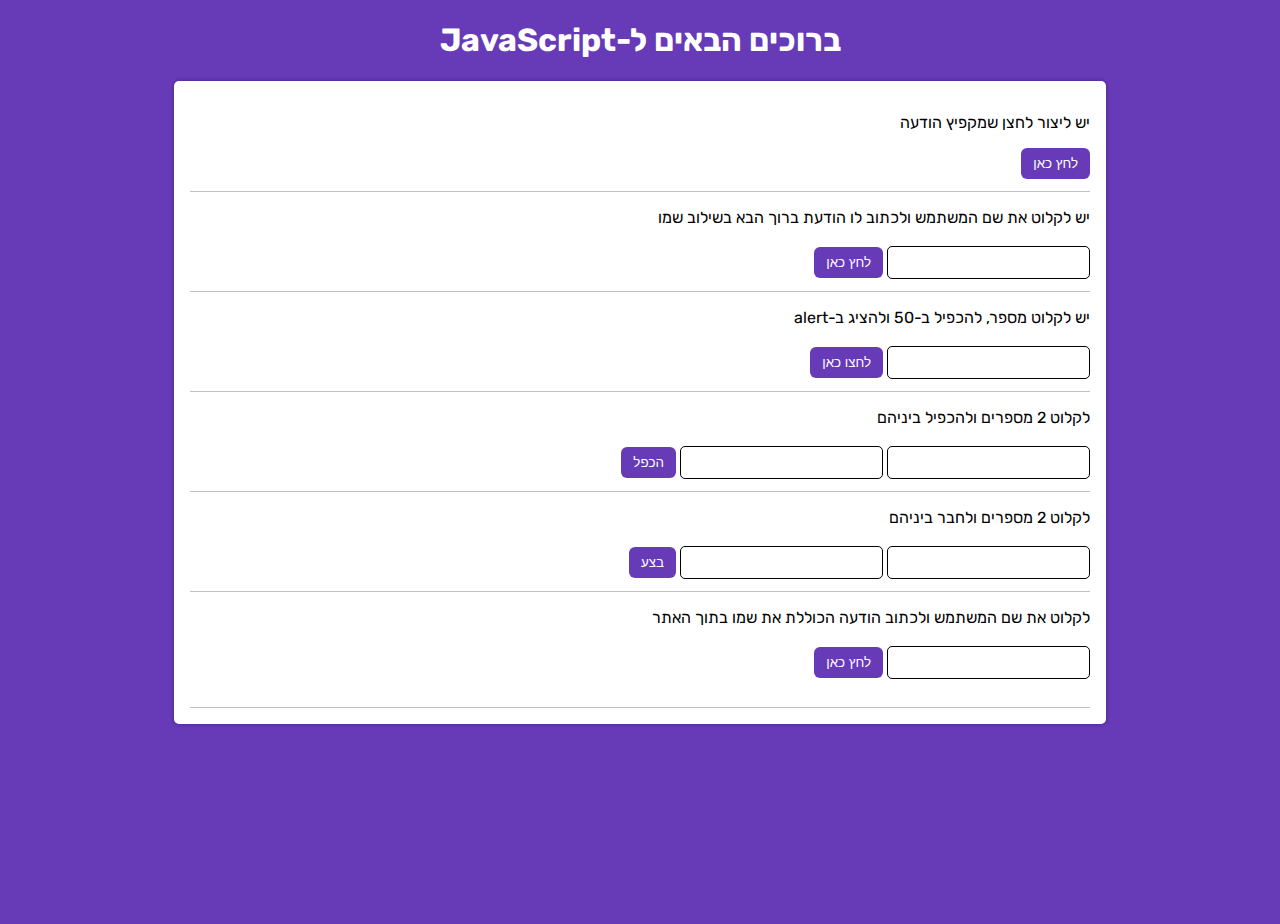
<file: lesson1/part2/index.html>
<!DOCTYPE html>
<html>
    <head>
        <meta charset="utf-8">
        <title>Hello JS</title>
        <link rel="stylesheet" href="style.css">
        <script src="script.js"></script>
    </head>
    <body>
        <h1>ברוכים הבאים ל-JavaScript</h1>

        <div class="frame">
            <div>
                <p>יש ליצור לחצן שמקפיץ הודעה</p>
                <button onclick="welcome()">לחץ כאן</button>
            </div>

            <div>
                <p>יש לקלוט את שם המשתמש ולכתוב לו הודעת ברוך הבא בשילוב שמו</p>
                <input type="text" id="name">
                <button onclick="welcomeUser()">לחץ כאן</button>
            </div>

            <div>
                <p>יש לקלוט מספר, להכפיל ב-50 ולהציג ב-alert</p>
                <input type="number" id="num">
                <button onclick="multi50()">לחצו כאן</button>
            </div>

            <div>
                <p>לקלוט 2 מספרים ולהכפיל ביניהם</p>
                <input type="number" id="num1">
                <input type="number" id="num2">
                <button onclick="multi()">הכפל</button>
            </div>

            <div>
                <p>לקלוט 2 מספרים ולחבר ביניהם</p>
                <input type="number" id="num3">
                <input type="number" id="num4">
                <button onclick="addition()">בצע</button>
            </div>

            <div>
                <p>לקלוט את שם המשתמש ולכתוב הודעה הכוללת את שמו בתוך האתר</p>
                <input type="text" id="name2">
                <button onclick="welcomeUser2()">לחץ כאן</button>
                <p id="output"></p>
            </div>
        </div>
    </body>
</html>
</file>
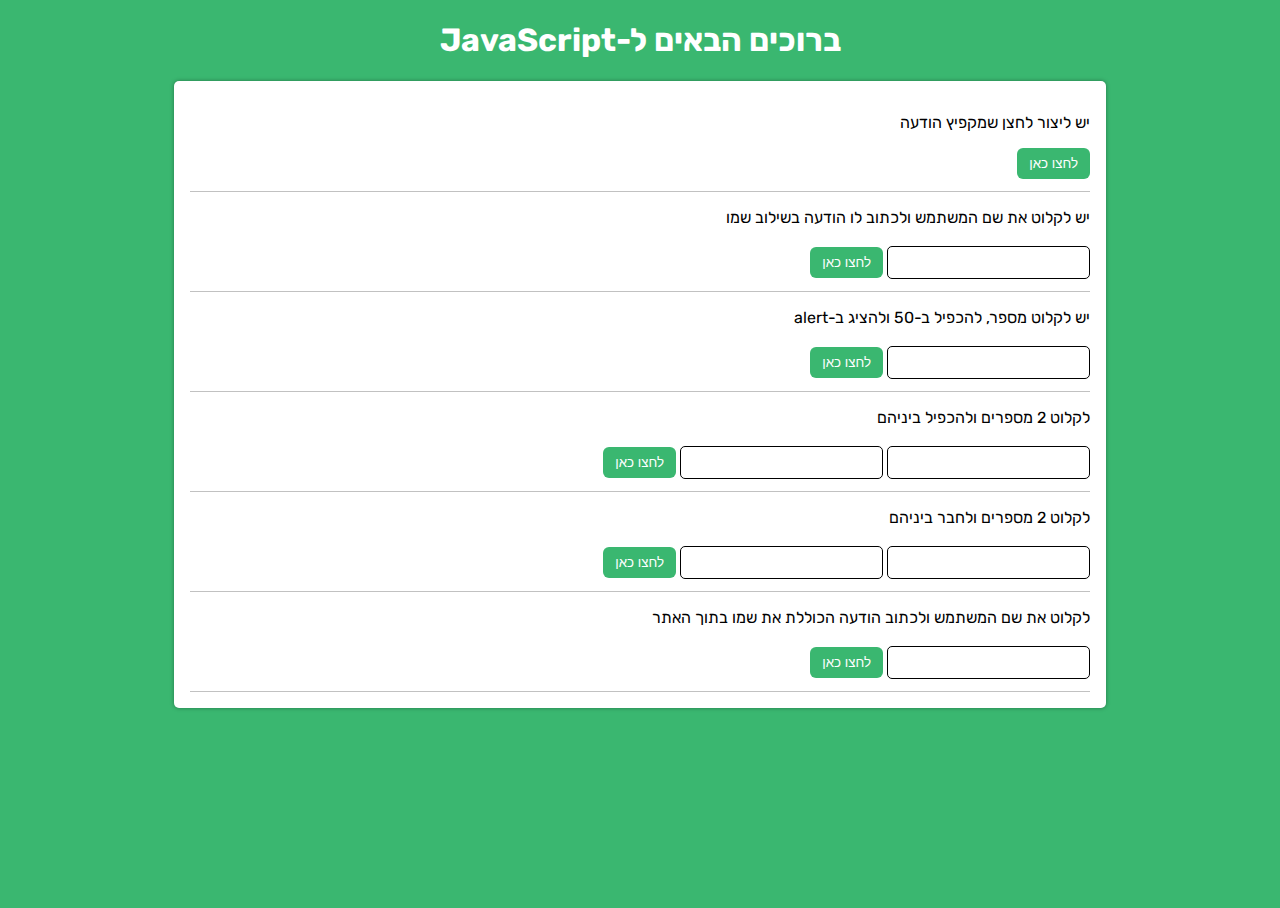
<file: lesson2/part1/index.html>
<!DOCTYPE html>
<html>
    <head>
        <meta charset="utf-8">
        <title>Hello JS</title>
        <link rel="stylesheet" href="style.css">
        <script src="script.js"></script>
    </head>
    <body>
        <h1 id="title">ברוכים הבאים ל-JavaScript</h1>

        <div class="frame">
            <div>
                <p>יש ליצור לחצן שמקפיץ הודעה</p>
                <button onclick="message()">לחצו כאן</button>
            </div>

            <div>
                <p>יש לקלוט את שם המשתמש ולכתוב לו הודעה בשילוב שמו</p>
                <input type="text" id="name">
                <button onclick="message2()">לחצו כאן</button>
            </div>

            <div>
                <p>יש לקלוט מספר, להכפיל ב-50 ולהציג ב-alert</p>
                <input type="number" id="num">
                <button onclick="multi50()">לחצו כאן</button>
            </div>

            <div>
                <p>לקלוט 2 מספרים ולהכפיל ביניהם</p>
                <input type="number" id="num1">
                <input type="number" id="num2">
                <button onclick="multi()">לחצו כאן</button>
            </div>

            <div>
                <p>לקלוט 2 מספרים ולחבר ביניהם</p>
                <input type="number" id="num3">
                <input type="number" id="num4">
                <button onclick="sum()">לחצו כאן</button>
            </div>

            <div>
                <p>לקלוט את שם המשתמש ולכתוב הודעה הכוללת את שמו בתוך האתר</p>
                <input type="text" id="username">
                <button onclick="message3()">לחצו כאן</button>
            </div>
        </div>
    </body>
</html>
</file>
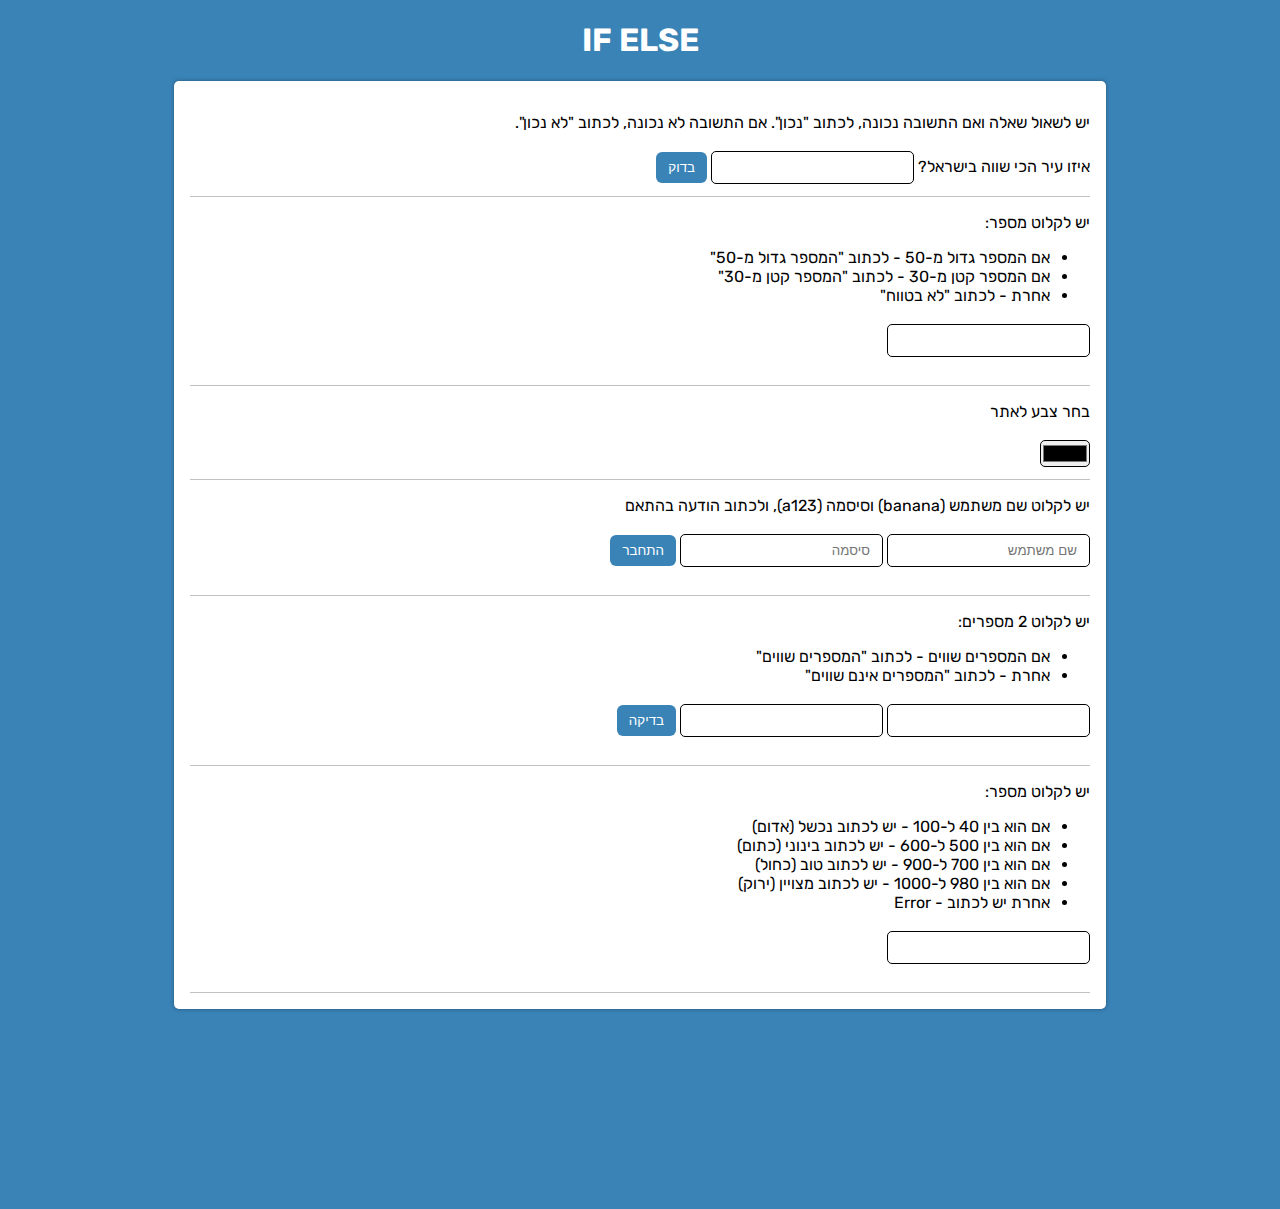
<file: lesson2/part2/index.html>
<!DOCTYPE html>
<html>
    <head>
        <meta charset="utf-8">
        <title>Hello JS</title>
        <link rel="stylesheet" href="style.css">
        <script src="script.js"></script>
    </head>
    <body>
        <h1 id="title">IF ELSE</h1>

        <div class="frame">
            <div>
                <p>יש לשאול שאלה ואם התשובה נכונה, לכתוב "נכון". אם התשובה לא נכונה, לכתוב "לא נכון".</p>

                איזו עיר הכי שווה בישראל?
                <input type="text" id="city">
                <button onclick="task1()">בדוק</button>
            </div>

            <div>
                <p>
                    יש לקלוט מספר:
                    <ul>
                        <li>אם המספר גדול מ-50 - לכתוב "המספר גדול מ-50"</li>
                        <li>אם המספר קטן מ-30 - לכתוב "המספר קטן מ-30"</li>
                        <li>אחרת - לכתוב "לא בטווח"</li>
                    </ul>
                </p>

                <input type="number" id="num" oninput="task2()">
                <p id="output"></p>
            </div>

            <div>
                <p>בחר צבע לאתר</p>
                <input type="color" id="bgcolor" oninput="chnageColor()">
            </div>

            <div>
                <p>יש לקלוט שם משתמש (banana) וסיסמה (a123), ולכתוב הודעה בהתאם</p>
                <input type="text" id="userName" placeholder="שם משתמש">
                <input type="password" id="password" placeholder="סיסמה">
                <button onclick="login()">התחבר</button>
                <p id="output2"></p>
            </div>

            <div>
                <p>
                    יש לקלוט 2 מספרים:
                    <ul>
                        <li>אם המספרים שווים - לכתוב "המספרים שווים"</li>
                        <li>אחרת - לכתוב "המספרים אינם שווים"</li>
                    </ul>
                </p>

                <input type="number" id="num1">
                <input type="number" id="num2">
                <button onclick="check()">בדיקה</button>
                <p id="output3"></p>
            </div>

            <div>
                <p>
                    יש לקלוט מספר:
                    <ul>
                        <li>אם הוא בין 40 ל-100 - יש לכתוב נכשל (אדום)</li>
                        <li>אם הוא בין 500 ל-600 - יש לכתוב בינוני (כתום)</li>
                        <li>אם הוא בין 700 ל-900 - יש לכתוב טוב (כחול)</li>
                        <li>אם הוא בין 980 ל-1000 - יש לכתוב מצויין (ירוק)</li>
                        <li>אחרת יש לכתוב - Error</li>
                    </ul>
                </p>

                <input type="number" id="num3" oninput="lastTask()">
                <p id="output4"></p>
            </div>
        </div>
    </body>
</html>
</file>
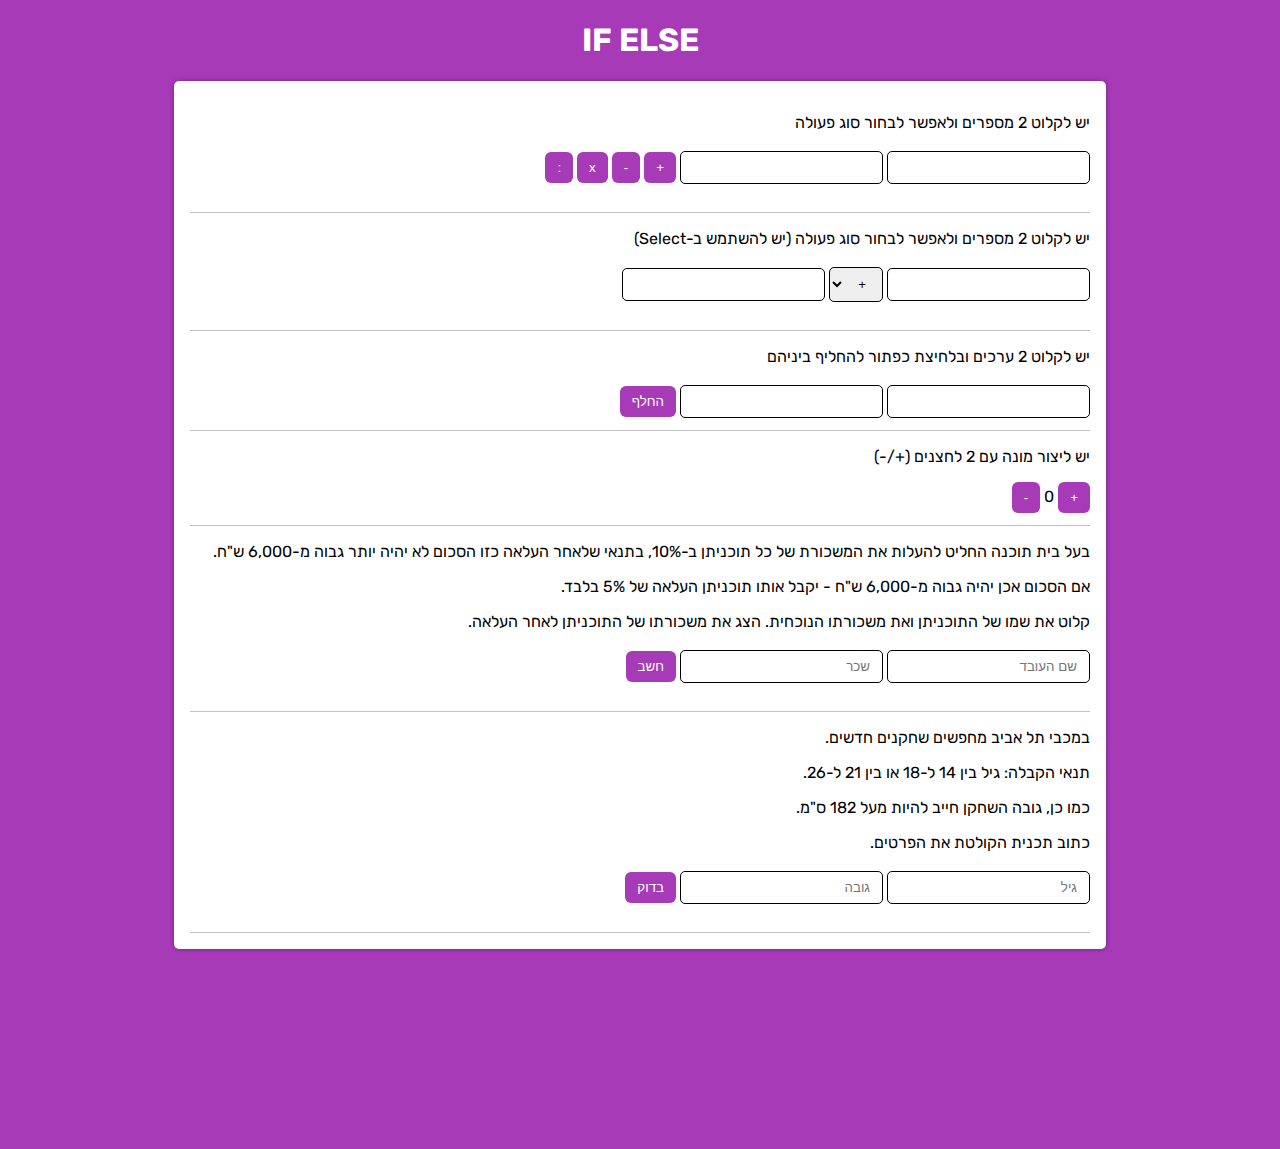
<file: lesson2/part3/index.html>
<!DOCTYPE html>
<html>
    <head>
        <meta charset="utf-8">
        <title>Hello JS</title>
        <link rel="stylesheet" href="style.css">
        <script src="script.js"></script>
    </head>
    <body>
        <h1 id="title">IF ELSE</h1>

        <div class="frame">
            <div>
                <p>יש לקלוט 2 מספרים ולאפשר לבחור סוג פעולה</p>

                <input type="number" id="num1">
                <input type="number" id="num2">
    
                <button title="חיבור" onclick="plus()">+</button>
                <button title="חיסור" onclick="minus()">-</button>
                <button title="כפל" onclick="multi()">x</button>
                <button title="חילוק" onclick="division()">:</button>
    
                <p id="output1"></p>
            </div>

            <div>
                <p>יש לקלוט 2 מספרים ולאפשר לבחור סוג פעולה (יש להשתמש ב-Select)</p>

                <input type="number" id="num3" oninput="task2()">

                <select id="op" oninput="task2()">
                    <option>+</option>
                    <option>-</option>
                    <option>x</option>
                    <option>:</option>
                </select>

                <input type="number" id="num4" oninput="task2()">
    
                <p id="output2"></p>
            </div>

            <div>
                <p>יש לקלוט 2 ערכים ובלחיצת כפתור להחליף ביניהם</p>

                <input type="number" id="num5">
                <input type="number" id="num6">
                <button onclick="replace()">החלף</button>
            </div>

            <div>
                <p>יש ליצור מונה עם 2 לחצנים (+/-)</p>

                <button onclick="counterPlus()">+</button>
                <span id="counter">0</span>
                <button onclick="counterMinus()">-</button>
            </div>

            <div>
                <p>בעל בית תוכנה החליט להעלות את המשכורת של כל תוכניתן ב-10%, בתנאי שלאחר העלאה כזו הסכום לא יהיה יותר גבוה מ-6,000 ש"ח.</p>
                <p>אם הסכום אכן יהיה גבוה מ-6,000 ש"ח - יקבל אותו תוכניתן העלאה של 5% בלבד.</p>
                <p>קלוט את שמו של התוכניתן ואת משכורתו הנוכחית. הצג את משכורתו של התוכניתן לאחר העלאה.</p>
                <input type="text" id="user" placeholder="שם העובד">
                <input type="number" id="salery" placeholder="שכר">
                <button onclick="salerycalcultor()">חשב</button>
                <p id="output9"></p>
            </div>

            <div>
                <p>במכבי תל אביב מחפשים שחקנים חדשים.</p>
                <p>תנאי הקבלה: גיל בין 14 ל-18 או בין 21 ל-26.</p>
                <p>כמו כן, גובה השחקן חייב להיות מעל 182 ס"מ.</p>
                <p>כתוב תכנית הקולטת את הפרטים.</p>
                <input type="number" id="age" placeholder="גיל">
                <input type="number" id="height" placeholder="גובה">
                <button onclick="check()">בדוק</button>
                <p id="output10"></p>
            </div>
        </div>
    </body>
</html>
</file>
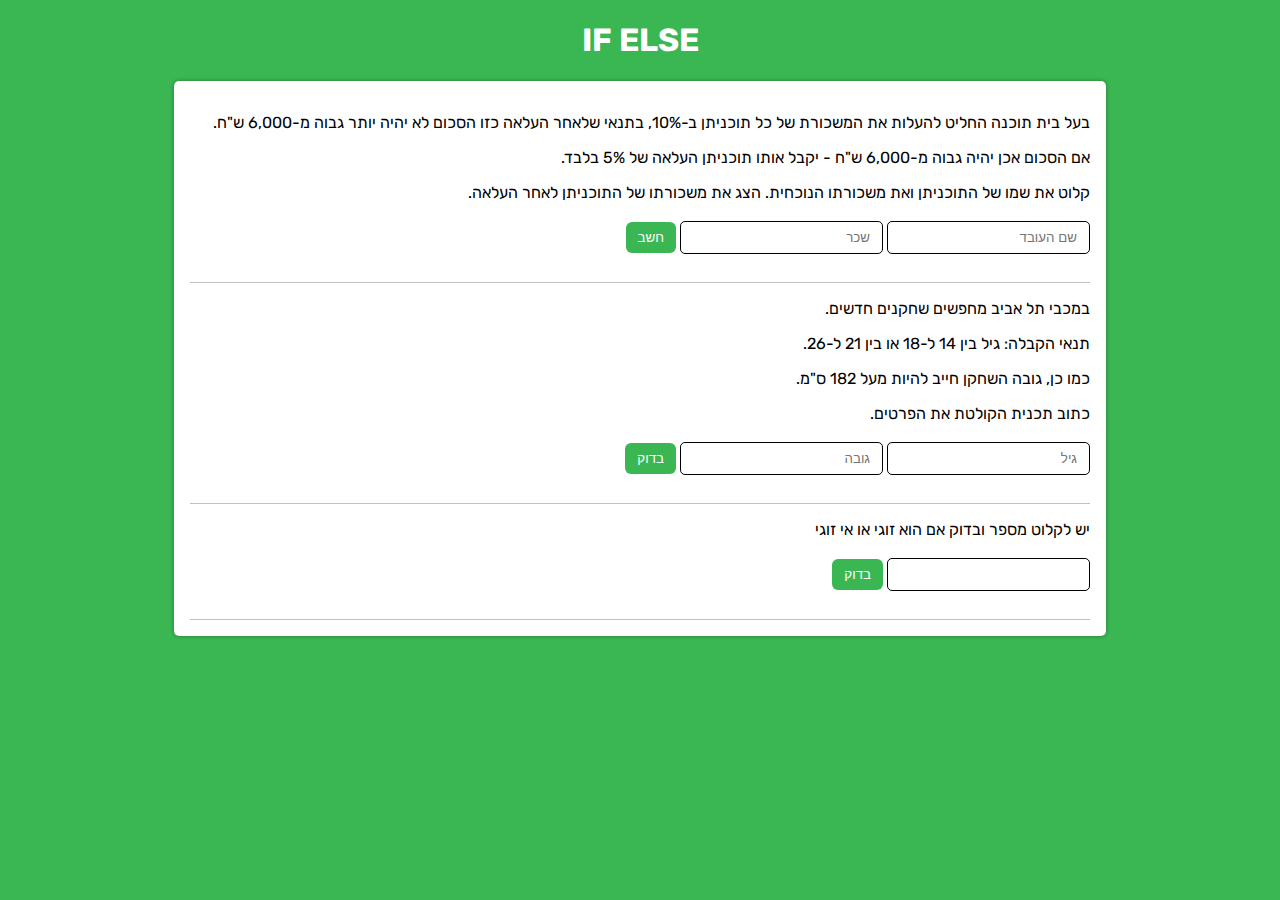
<file: lesson3/part1/index.html>
<!DOCTYPE html>
<html>
    <head>
        <meta charset="utf-8">
        <title>Hello JS</title>
        <link rel="stylesheet" href="style.css">
        <script src="script.js"></script>
    </head>
    <body>
        <h1 id="title">IF ELSE</h1>

        <div class="frame">
            <div>
                <p>בעל בית תוכנה החליט להעלות את המשכורת של כל תוכניתן ב-10%, בתנאי שלאחר העלאה כזו הסכום לא יהיה יותר גבוה מ-6,000 ש"ח.</p>
                <p>אם הסכום אכן יהיה גבוה מ-6,000 ש"ח - יקבל אותו תוכניתן העלאה של 5% בלבד.</p>
                <p>קלוט את שמו של התוכניתן ואת משכורתו הנוכחית. הצג את משכורתו של התוכניתן לאחר העלאה.</p>
                <input type="text" id="user" placeholder="שם העובד">
                <input type="number" id="salery" placeholder="שכר">
                <button onclick="salerycalcultor()">חשב</button>
                <p id="output1"></p>
            </div>

            <div>
                <p>במכבי תל אביב מחפשים שחקנים חדשים.</p>
                <p>תנאי הקבלה: גיל בין 14 ל-18 או בין 21 ל-26.</p>
                <p>כמו כן, גובה השחקן חייב להיות מעל 182 ס"מ.</p>
                <p>כתוב תכנית הקולטת את הפרטים.</p>
                <input type="number" id="age" placeholder="גיל">
                <input type="number" id="height" placeholder="גובה">
                <button onclick="check()">בדוק</button>
                <p id="output2"></p>
            </div>

            <div>
                <p>יש לקלוט מספר ובדוק אם הוא זוגי או אי זוגי</p>
                <input type="number" id="num" oninput="floor()">
                <button onclick="evenOrOdd()">בדוק</button>
                <p id="output3"></p>
            </div>
        </div>
    </body>
</html>
</file>
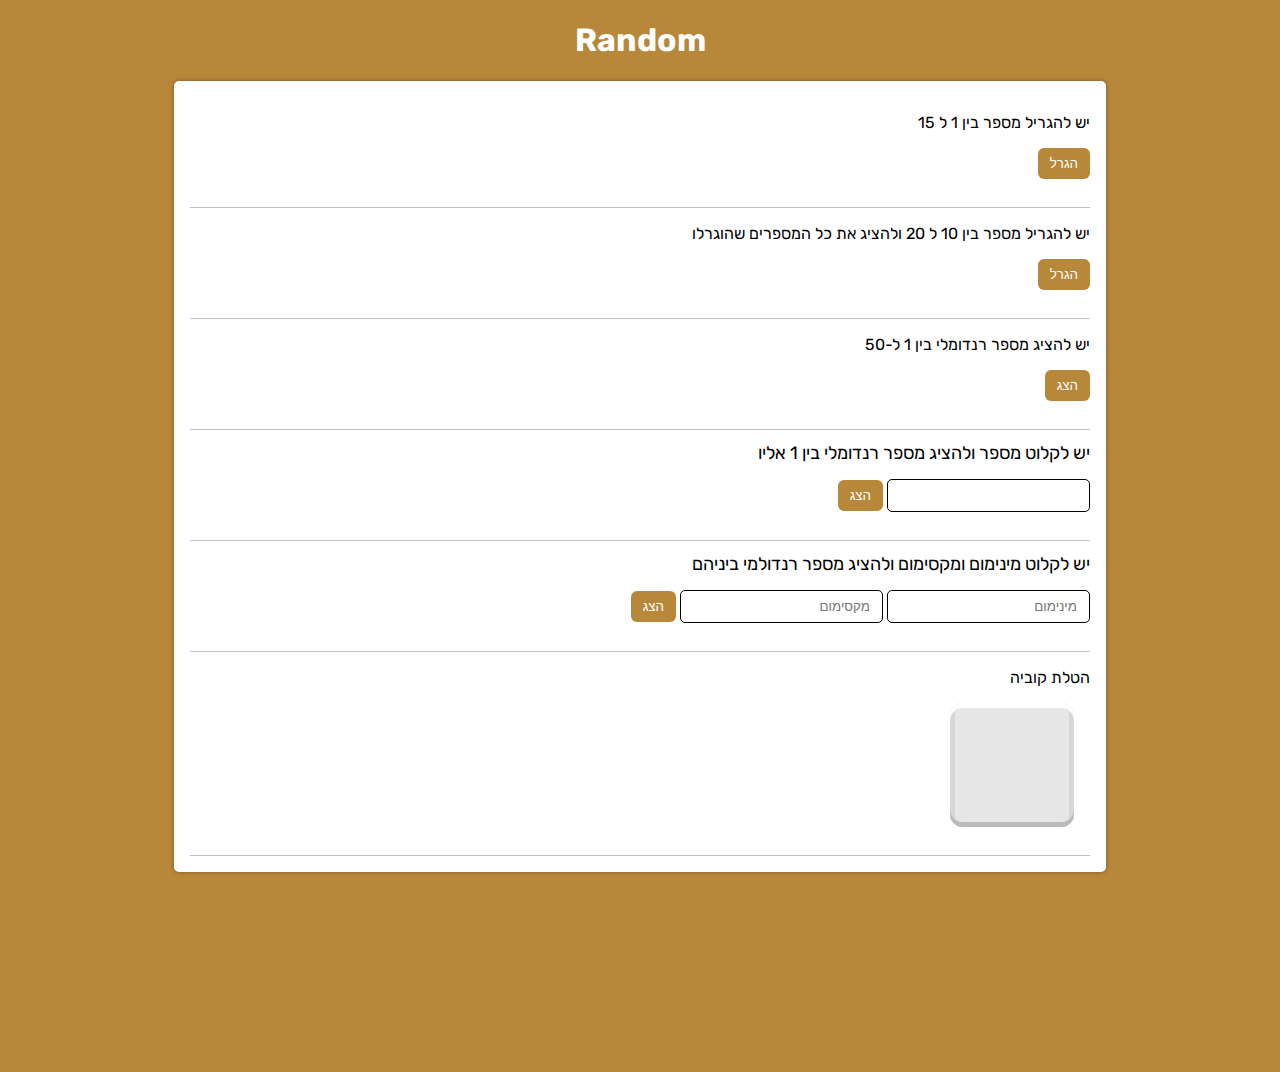
<file: lesson3/part2/index.html>
<!DOCTYPE html>
<html>

<head>
    <meta charset="utf-8">
    <title>Hello JS</title>
    <link rel="stylesheet" href="style.css">
    <script src="script.js"></script>
</head>

<body>
    <h1 id="title">Random</h1>

    <div class="frame">
        <div>
            <p>יש להגריל מספר בין 1 ל 15</p>
            <button onclick="task1()">הגרל</button>
            <p id="output1"></p>
        </div>

        <div>
            <p>יש להגריל מספר בין 10 ל 20 ולהציג את כל המספרים שהוגרלו</p>
            <button onclick="task2()">הגרל</button>
            <p id="output2"></p>
        </div>

        <div>
            <p>יש להציג מספר רנדומלי בין 1 ל-50</p>
            <button onclick="task3()">הצג</button>
            <p id="output3"></p>
        </div>

        <div>
            <h2>יש לקלוט מספר ולהציג מספר רנדומלי בין 1 אליו</h2>
            <input type="number" id="num" min="1">
            <button onclick="task4()">הצג</button>
            <p id="output4"></p>
        </div>

        <div>
            <h2>יש לקלוט מינימום ומקסימום ולהציג מספר רנדולמי ביניהם</h2>
            <input id="min" type="number" placeholder="מינימום">
            <input id="max" type="number" placeholder="מקסימום">
            <button onclick="task5()">הצג</button>
            <p id="output5"></p>
        </div>

        <div>
            <p>הטלת קוביה</p>
            <div class="face" id="dice" onclick="dice()"></div>
        </div>
    </div>
</body>

</html>
</file>
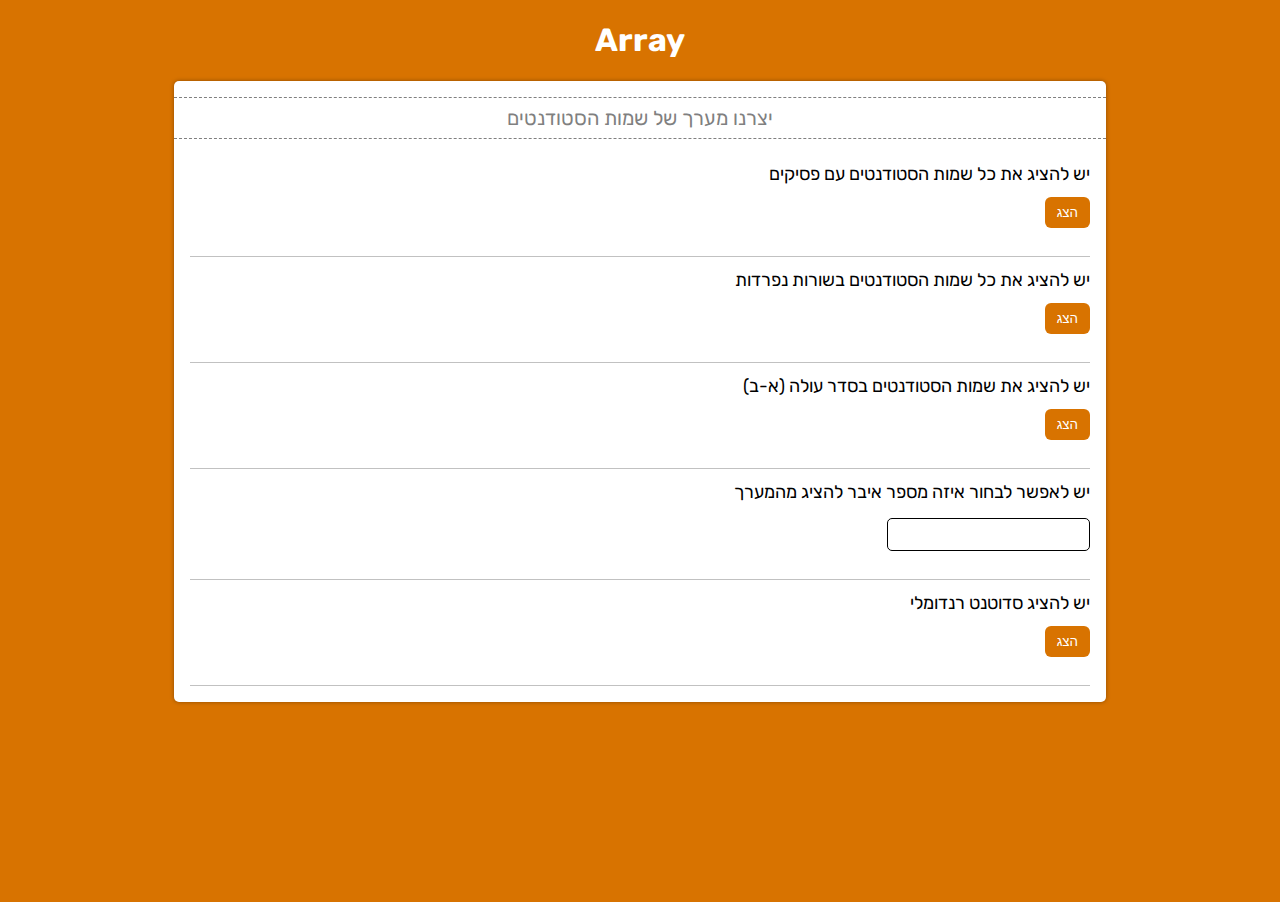
<file: lesson3/part3/index.html>
<!DOCTYPE html>
<html>

<head>
    <meta charset="utf-8">
    <title>Hello JS</title>
    <link rel="stylesheet" href="style.css">
    <script src="script.js"></script>
</head>

<body>
    <h1 id="title">Array</h1>

    <div class="frame">
        <p class="alert">יצרנו מערך של שמות הסטודנטים</p>

        <div>
            <h2>יש להציג את כל שמות הסטודנטים עם פסיקים</h2>
            <button onclick="task1()">הצג</button>
            <p id="output1"></p>
        </div>

        <div>
            <h2>יש להציג את כל שמות הסטודנטים בשורות נפרדות</h2>
            <button onclick="task2()">הצג</button>
            <p id="output2"></p>
        </div>

        <div>
            <h2>יש להציג את שמות הסטודנטים בסדר עולה (א-ב)</h2>
            <button onclick="task3()">הצג</button>
            <p id="output3"></p>
        </div>
        
        <div>
            <h2>יש לאפשר לבחור איזה מספר איבר להציג מהמערך</h2>
            <input type="number" id="index" oninput="task4()">
            <p id="output4"></p>
        </div>

        <div>
            <h2>יש להציג סדוטנט רנדומלי</h2>
            <button onclick="task5()">הצג</button>
            <p id="output5"></p>
        </div>
    </div>
</body>

</html>
</file>
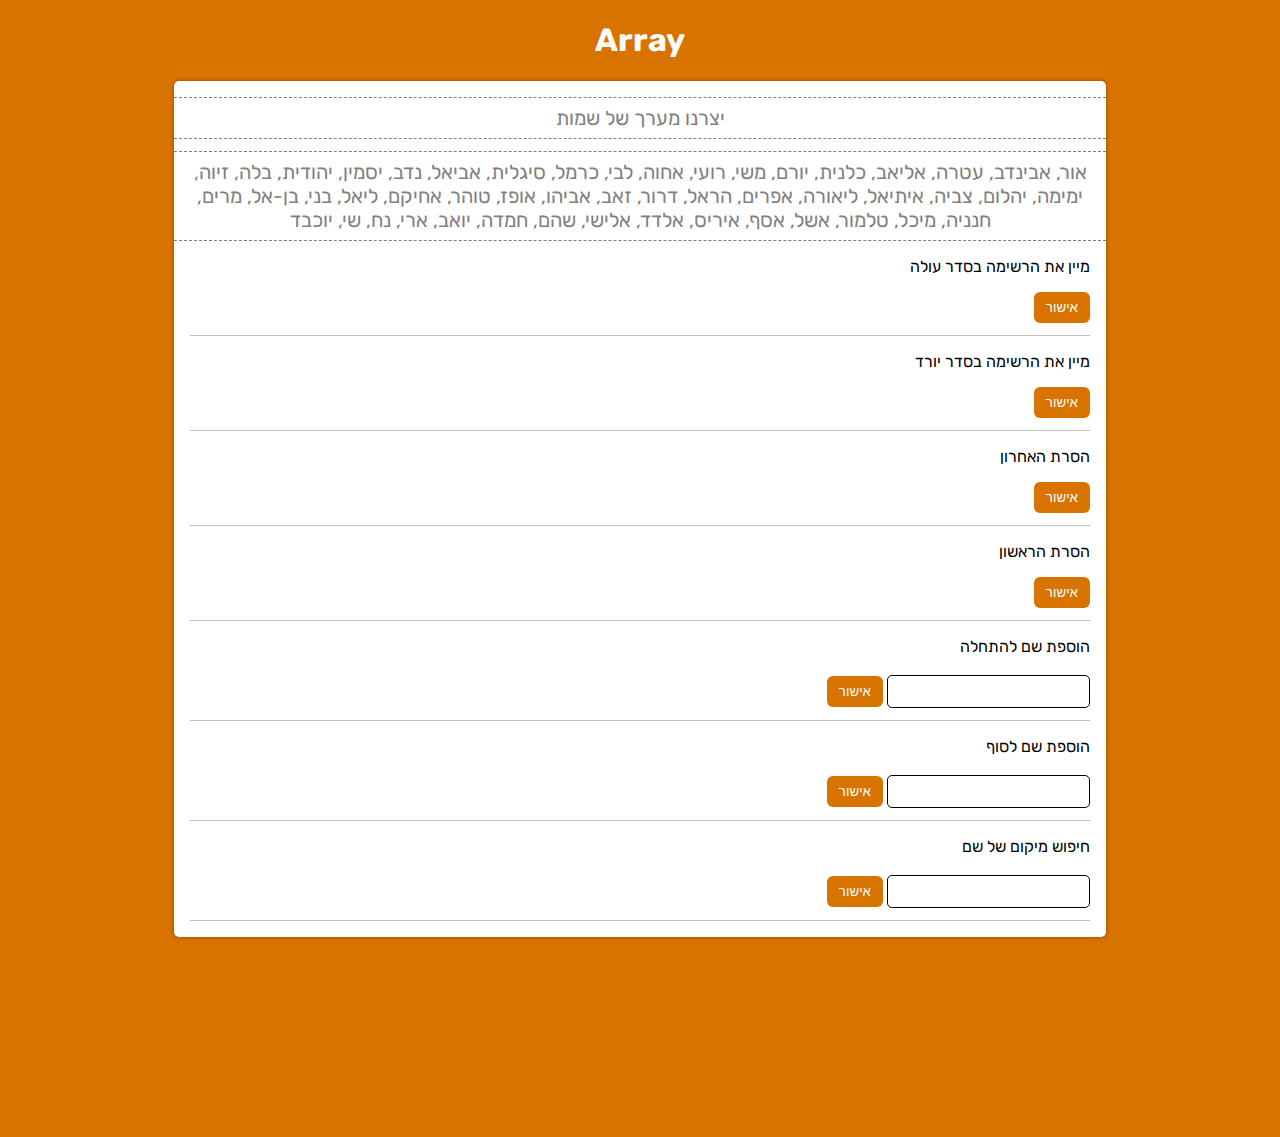
<file: lesson4/part1/index.html>
<!DOCTYPE html>
<html>

<head>
    <meta charset="utf-8">
    <title>Hello JS</title>
    <link rel="stylesheet" href="style.css">
    <script src="script.js"></script>
</head>

<body onload="showNames()">
    <h1 id="title">Array</h1>

    <div class="frame">
        <p class="alert">יצרנו מערך של שמות</p>
        <p class="alert" id="names"></p>

        <div>
            <p>מיין את הרשימה בסדר עולה</p>
            <button onclick="asc()">אישור</button>
        </div>

        <div>
            <p>מיין את הרשימה בסדר יורד</p>
            <button onclick="desc()">אישור</button>
        </div>

        <div>
            <p>הסרת האחרון</p>
            <button onclick="removeLast()">אישור</button>
        </div>

        <div>
            <p>הסרת הראשון</p>
            <button onclick="removeFirst()">אישור</button>
        </div>

        <div>
            <p>הוספת שם להתחלה</p>
            <input type="text" id="name1">
            <button onclick="addFirst()">אישור</button>
        </div>

        <div>
            <p>הוספת שם לסוף</p>
            <input type="text" id="name2">
            <button onclick="addLast()">אישור</button>
        </div>

        <div>
            <p>חיפוש מיקום של שם</p>
            <input type="text" id="name3">
            <button onclick="search()">אישור</button>
            <span id="output"></span>
        </div>
    </div>
</body>

</html>
</file>
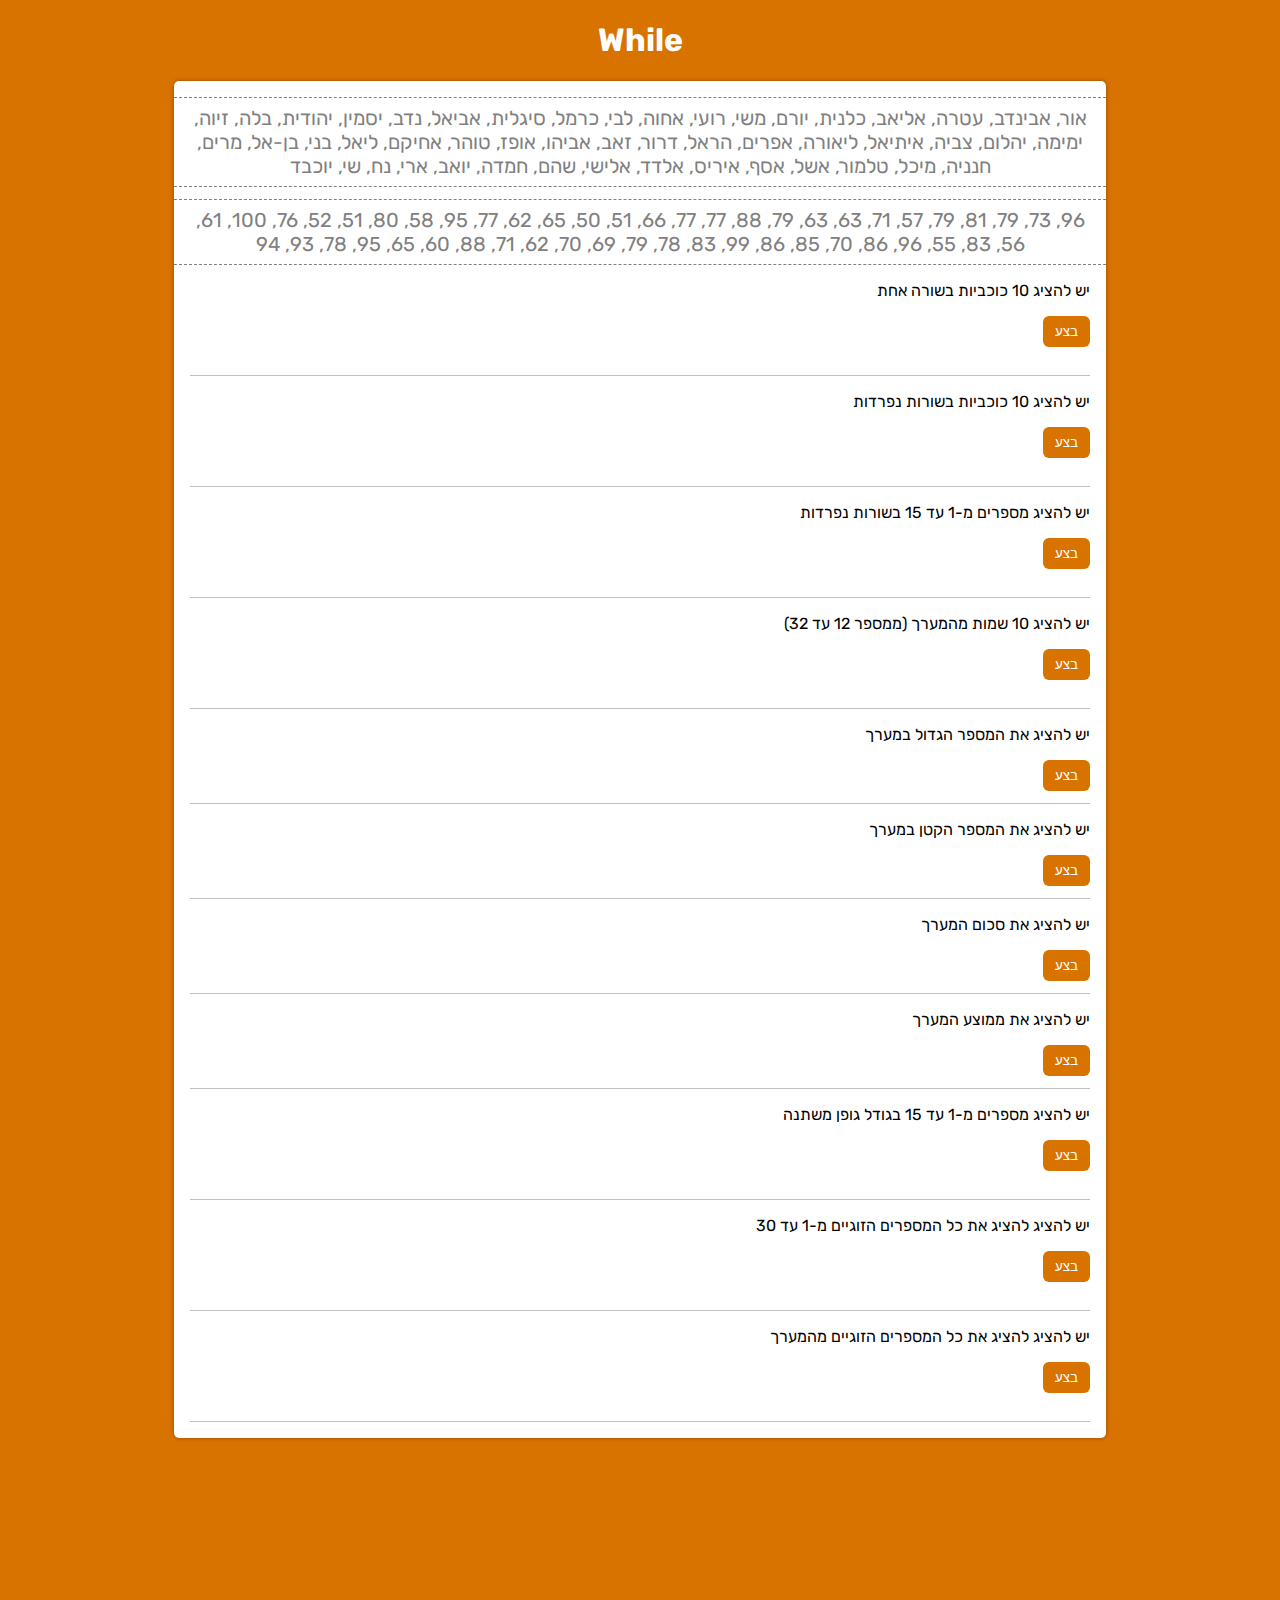
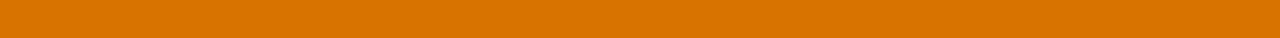
<file: lesson4/part2/index.html>
<!DOCTYPE html>
<html>

<head>
    <meta charset="utf-8">
    <title>Hello JS</title>
    <link rel="stylesheet" href="style.css">
    <script src="script.js"></script>
</head>

<body onload="showArrays()">
    <h1 id="title">While</h1>

    <div class="frame">
        <p class="alert" id="names"></p>
        <p class="alert" id="numbers"></p>

        <div>
            <p>יש להציג 10 כוכביות בשורה אחת</p>
            <button onclick="task1()">בצע</button>
            <p id="output1"></p>
        </div>

        <div>
            <p>יש להציג 10 כוכביות בשורות נפרדות</p>
            <button onclick="task2()">בצע</button>
            <p id="output2"></p>
        </div>

        <div>
            <p>יש להציג מספרים מ-1 עד 15 בשורות נפרדות</p>
            <button onclick="task3()">בצע</button>
            <p id="output3"></p>
        </div>

        <div>
            <p>יש להציג 10 שמות מהמערך (ממספר 12 עד 32)</p>
            <button onclick="task4()">בצע</button>
            <p id="output4"></p>
        </div>

        <div>
            <p>יש להציג את המספר הגדול במערך</p>
            <button onclick="task5()">בצע</button>
            <span id="output5"></span>
        </div>

        <div>
            <p>יש להציג את המספר הקטן במערך</p>
            <button onclick="task6()">בצע</button>
            <span id="output6"></span>
        </div>

        <div>
            <p>יש להציג את סכום המערך</p>
            <button onclick="task7()">בצע</button>
            <span id="output7"></span>
        </div>

        <div>
            <p>יש להציג את ממוצע המערך</p>
            <button onclick="task8()">בצע</button>
            <span id="output8"></span>
        </div>

        <div>
            <p>יש להציג מספרים מ-1 עד 15 בגודל גופן משתנה</p>
            <button onclick="task9()">בצע</button>
            <p id="output9"></p>
        </div>

        <div>
            <p>יש להציג להציג את כל המספרים הזוגיים מ-1 עד 30</p>
            <button onclick="task10()">בצע</button>
            <p id="output10"></p>
        </div>

        <div>
            <p>יש להציג להציג את כל המספרים הזוגיים מהמערך</p>
            <button onclick="task11()">בצע</button>
            <p id="output11"></p>
        </div>
    </div>
</body>

</html>
</file>
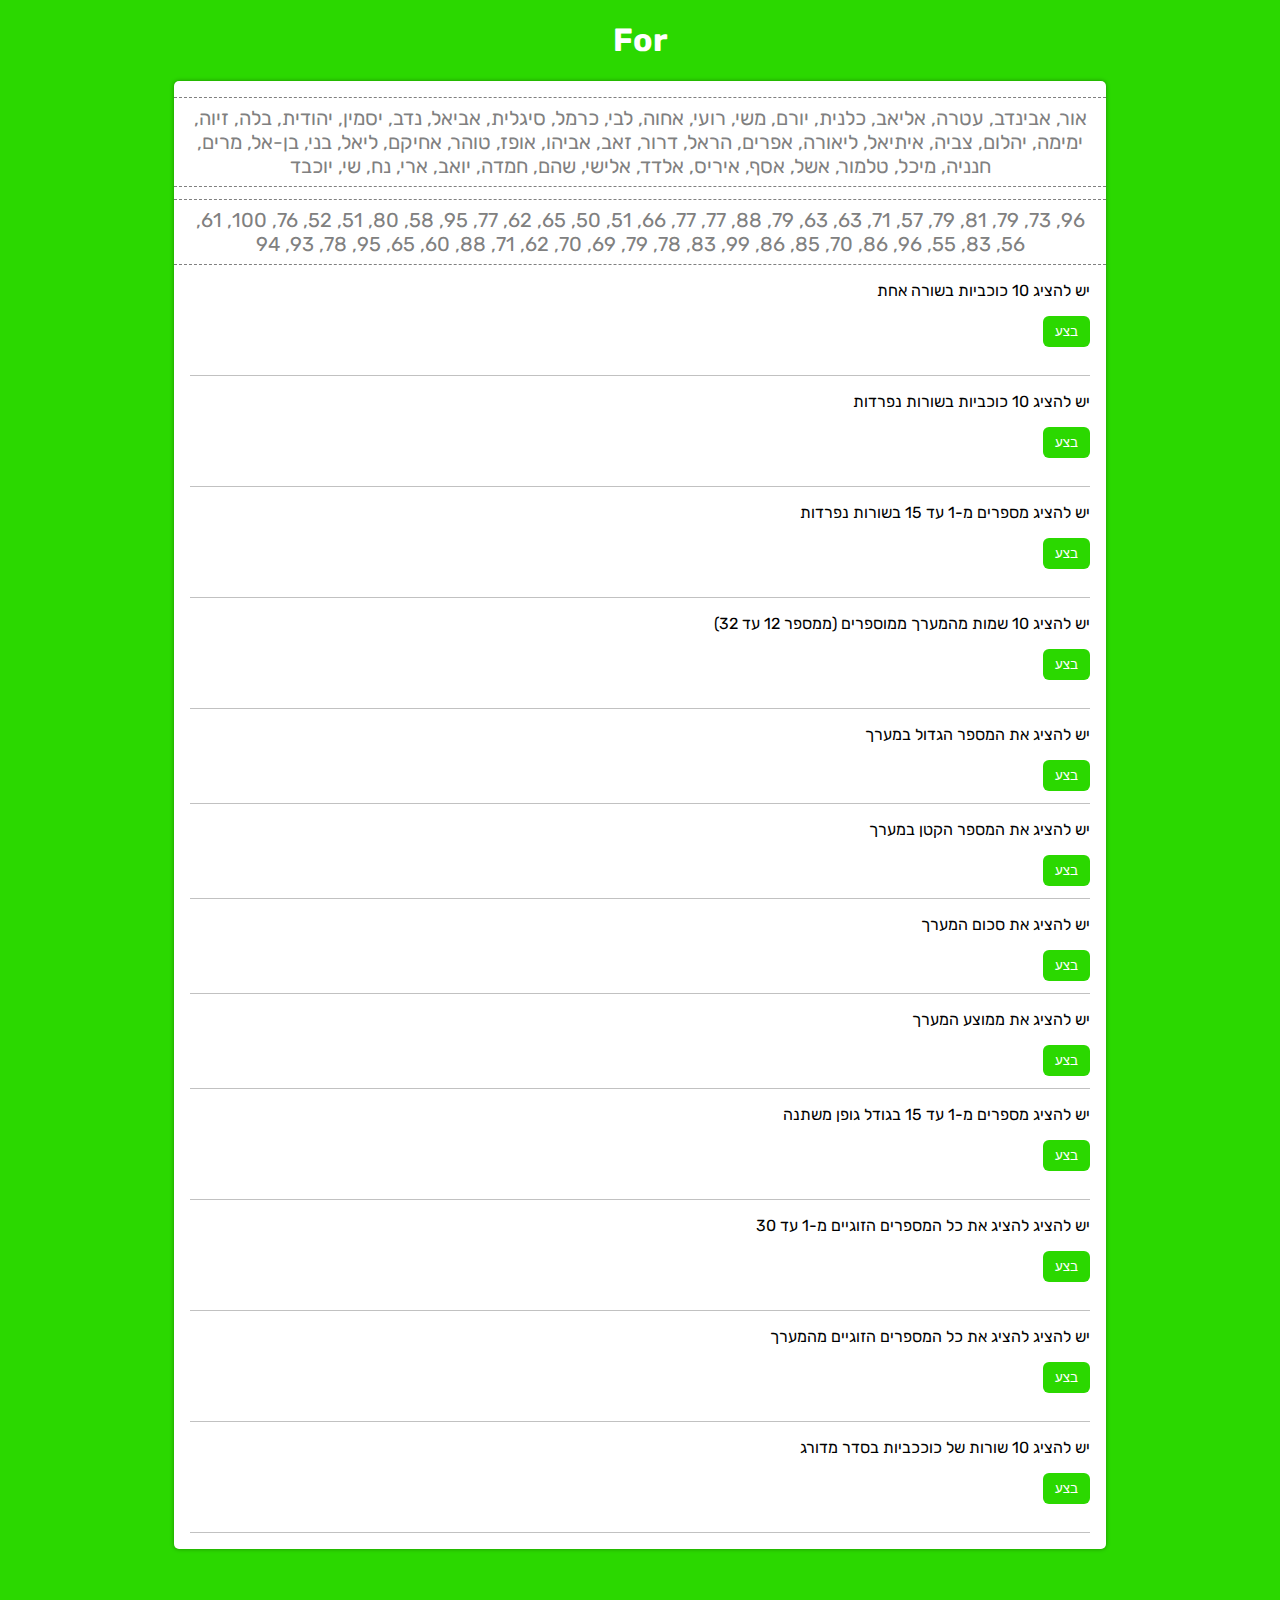
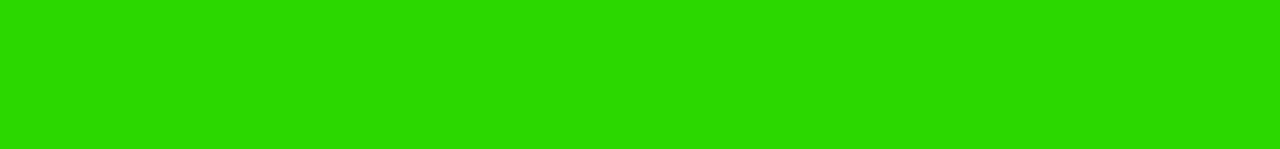
<file: lesson5/for-loop/index.html>
<!DOCTYPE html>
<html>

<head>
    <meta charset="utf-8">
    <title>Hello JS</title>
    <link rel="stylesheet" href="style.css">
    <script src="script.js"></script>
</head>

<body onload="showArrays()">
    <h1 id="title">For</h1>

    <div class="frame">
        <p class="alert" id="names"></p>
        <p class="alert" id="numbers"></p>

        <div>
            <p>יש להציג 10 כוכביות בשורה אחת</p>
            <button onclick="task1()">בצע</button>
            <p id="output1"></p>
        </div>

        <div>
            <p>יש להציג 10 כוכביות בשורות נפרדות</p>
            <button onclick="task2()">בצע</button>
            <p id="output2"></p>
        </div>

        <div>
            <p>יש להציג מספרים מ-1 עד 15 בשורות נפרדות</p>
            <button onclick="task3()">בצע</button>
            <p id="output3"></p>
        </div>

        <div>
            <p>יש להציג 10 שמות מהמערך ממוספרים (ממספר 12 עד 32)</p>
            <button onclick="task4()">בצע</button>
            <p id="output4"></p>
        </div>

        <div>
            <p>יש להציג את המספר הגדול במערך</p>
            <button onclick="task5()">בצע</button>
            <span id="output5"></span>
        </div>

        <div>
            <p>יש להציג את המספר הקטן במערך</p>
            <button onclick="task6()">בצע</button>
            <span id="output6"></span>
        </div>

        <div>
            <p>יש להציג את סכום המערך</p>
            <button onclick="task7()">בצע</button>
            <span id="output7"></span>
        </div>

        <div>
            <p>יש להציג את ממוצע המערך</p>
            <button onclick="task8()">בצע</button>
            <span id="output8"></span>
        </div>

        <div>
            <p>יש להציג מספרים מ-1 עד 15 בגודל גופן משתנה</p>
            <button onclick="task9()">בצע</button>
            <p id="output9"></p>
        </div>

        <div>
            <p>יש להציג להציג את כל המספרים הזוגיים מ-1 עד 30</p>
            <button onclick="task10()">בצע</button>
            <p id="output10"></p>
        </div>

        <div>
            <p>יש להציג להציג את כל המספרים הזוגיים מהמערך</p>
            <button onclick="task11()">בצע</button>
            <p id="output11"></p>
        </div>

        <div>
            <p>יש להציג 10 שורות של כוככביות בסדר מדורג</p>
            <button onclick="task12()">בצע</button>
            <p id="output12"></p>
        </div>
    </div>
</body>

</html>
</file>
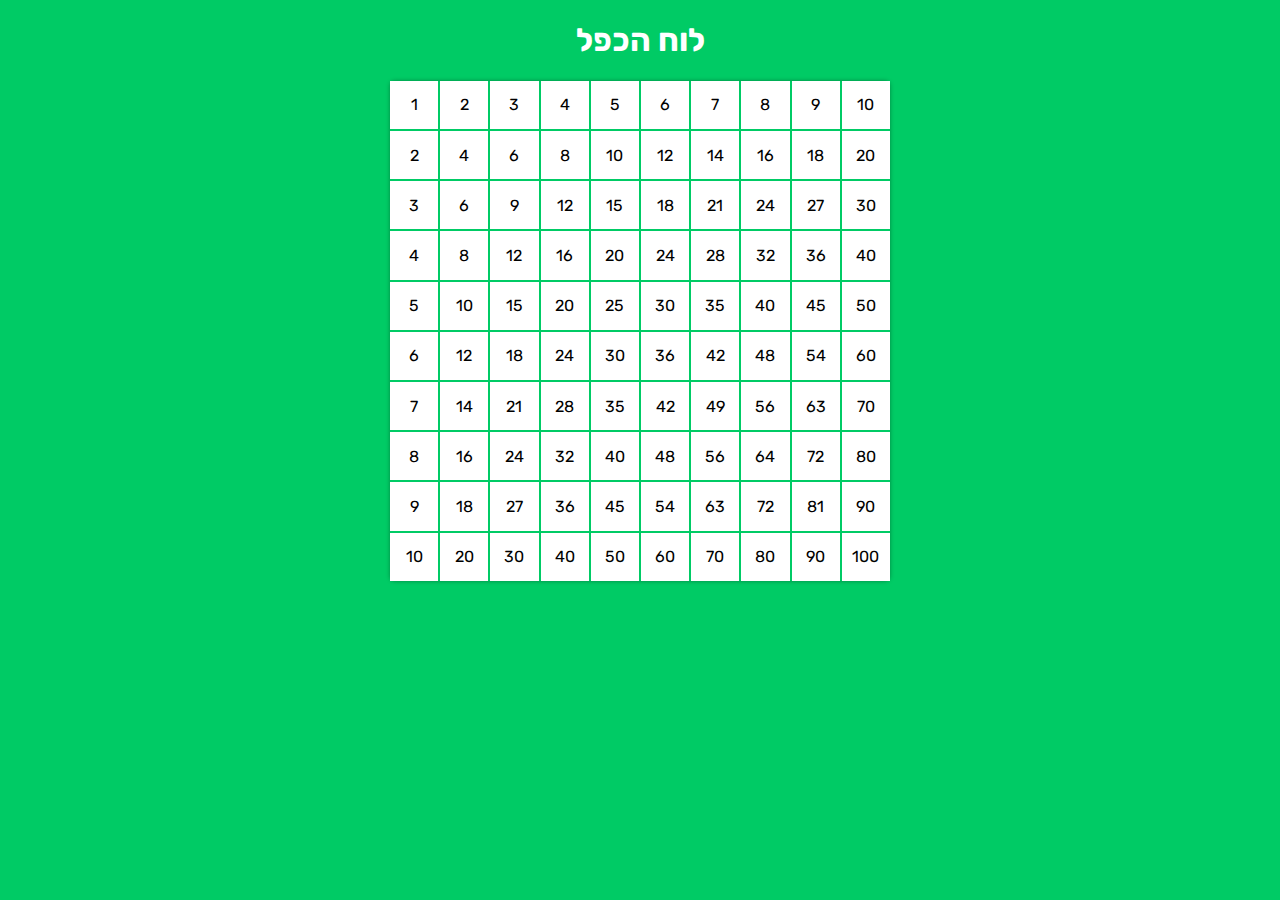
<file: lesson5/multi-board/index.html>
<!DOCTYPE html>
<html>

<head>
    <meta charset="utf-8">
    <title>Hello JS</title>
    <link rel="stylesheet" href="style.css">
    <script src="script.js"></script>
</head>

<body onload="createMultiBoard()">
    <h1 id="title">לוח הכפל</h1>

    <div class="frame" id="board"></div>
</body>

</html>
</file>
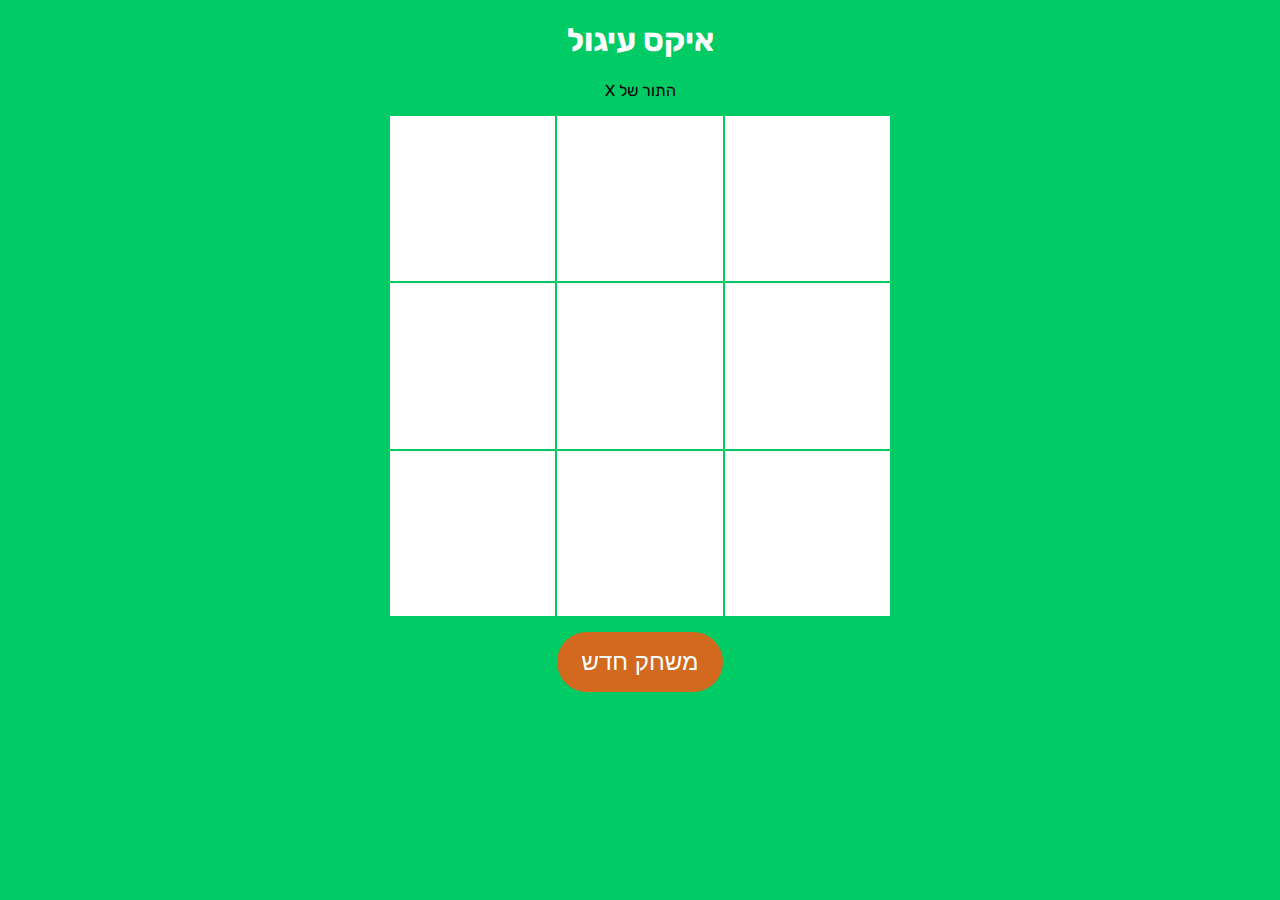
<file: lesson5/tic tac toe/index.html>
<!DOCTYPE html>
<html>

<head>
    <meta charset="utf-8">
    <title>Hello JS</title>
    <link rel="stylesheet" href="style.css">
    <script src="script.js"></script>
</head>

<body>
    <h1 id="title">איקס עיגול</h1>
    <p id="turn">התור של X</p>

    <div class="frame" id="board">
        <div onclick="clickDiv(this)"></div>
        <div onclick="clickDiv(this)"></div>
        <div onclick="clickDiv(this)"></div>
        <div onclick="clickDiv(this)"></div>
        <div onclick="clickDiv(this)"></div>
        <div onclick="clickDiv(this)"></div>
        <div onclick="clickDiv(this)"></div>
        <div onclick="clickDiv(this)"></div>
        <div onclick="clickDiv(this)"></div>
    </div>

    <button onclick="newGame()">משחק חדש</button>
</body>

</html>
</file>
<file: lesson1/part2/style.css>
@import url('https://fonts.googleapis.com/css2?family=Rubik:wght@400;600;900&display=swap');

body {
    direction: rtl;
    background-color: #673AB7;
    font-family: 'Rubik', sans-serif;
    font-weight: normal;
    margin-bottom: 200px;
}

h1 {
    text-align: center;
    color: white;
}

.frame {
    background-color: white;
    max-width: 900px;
    min-height: 500px;
    margin: auto;
    padding: 16px;
    border-radius: 5px;
    box-shadow: 0 0 4px #00000059;
}

.frame>div {
    border-bottom: 1px solid #c1c1c1;
    padding-bottom: 12px;
}

h2 {
    font-size: 18px;
    font-weight: normal;
    padding: 12px 0;
    margin: 0px;
}

button {
    background-color: #673ab7;
    color: white;
    padding: 8px 12px;
    border-radius: 6px;
    border: none;
}

button:hover {
    background-color: #8056c9;
}

input, select {
    border: 1px solid;
    padding: 8px 12px;
    border-radius: 5px;
    margin-top: 3px;
}
</file>
<file: lesson2/part1/style.css>
@import url('https://fonts.googleapis.com/css2?family=Rubik:wght@400;600;900&display=swap');

body {
    direction: rtl;
    background-color: #3ab770;
    font-family: 'Rubik', sans-serif;
    font-weight: normal;
    margin-bottom: 200px;
}

h1 {
    text-align: center;
    color: white;
}

.frame {
    background-color: white;
    max-width: 900px;
    min-height: 500px;
    margin: auto;
    padding: 16px;
    border-radius: 5px;
    box-shadow: 0 0 4px #00000059;
}

.frame>div {
    border-bottom: 1px solid #c1c1c1;
    padding-bottom: 12px;
}

h2 {
    font-size: 18px;
    font-weight: normal;
    padding: 12px 0;
    margin: 0px;
}

button {
    background-color: #3ab770;
    color: white;
    padding: 8px 12px;
    border-radius: 6px;
    border: none;
}

button:hover {
    filter: brightness(110%);
}

input, select {
    border: 1px solid;
    padding: 8px 12px;
    border-radius: 5px;
    margin-top: 3px;
}
</file>
<file: lesson2/part2/style.css>
@import url('https://fonts.googleapis.com/css2?family=Rubik:wght@400;600;900&display=swap');

body {
    direction: rtl;
    background-color: #3a83b7;
    font-family: 'Rubik', sans-serif;
    font-weight: normal;
    margin-bottom: 200px;
}

h1 {
    text-align: center;
    color: white;
}

.frame {
    background-color: white;
    max-width: 900px;
    min-height: 500px;
    margin: auto;
    padding: 16px;
    border-radius: 5px;
    box-shadow: 0 0 4px #00000059;
}

.frame>div {
    border-bottom: 1px solid #c1c1c1;
    padding-bottom: 12px;
}

h2 {
    font-size: 18px;
    font-weight: normal;
    padding: 12px 0;
    margin: 0px;
}

button {
    background-color: #3a83b7;
    color: white;
    padding: 8px 12px;
    border-radius: 6px;
    border: none;
}

button:hover {
    filter: brightness(110%);
}

input, select {
    border: 1px solid;
    padding: 8px 12px;
    border-radius: 5px;
    margin-top: 3px;
}

input[type=color] {
    padding: 0;
}
</file>
<file: lesson2/part3/style.css>
@import url('https://fonts.googleapis.com/css2?family=Rubik:wght@400;600;900&display=swap');

body {
    direction: rtl;
    background-color: #a63ab7;
    font-family: 'Rubik', sans-serif;
    font-weight: normal;
    margin-bottom: 200px;
}

h1 {
    text-align: center;
    color: white;
}

.frame {
    background-color: white;
    max-width: 900px;
    min-height: 500px;
    margin: auto;
    padding: 16px;
    border-radius: 5px;
    box-shadow: 0 0 4px #00000059;
}

.frame>div {
    border-bottom: 1px solid #c1c1c1;
    padding-bottom: 12px;
}

h2 {
    font-size: 18px;
    font-weight: normal;
    padding: 12px 0;
    margin: 0px;
}

button {
    background-color: #a63ab7;
    color: white;
    padding: 8px 12px;
    border-radius: 6px;
    border: none;
}

button:hover {
    filter: brightness(110%);
}

input, select {
    border: 1px solid;
    padding: 8px 12px;
    border-radius: 5px;
    margin-top: 3px;
}

input[type=color] {
    padding: 0;
}
</file>
<file: lesson3/part1/style.css>
@import url('https://fonts.googleapis.com/css2?family=Rubik:wght@400;600;900&display=swap');

body {
    direction: rtl;
    background-color: #3ab753;
    font-family: 'Rubik', sans-serif;
    font-weight: normal;
    margin-bottom: 200px;
}

h1 {
    text-align: center;
    color: white;
}

.frame {
    background-color: white;
    max-width: 900px;
    min-height: 500px;
    margin: auto;
    padding: 16px;
    border-radius: 5px;
    box-shadow: 0 0 4px #00000059;
}

.frame>div {
    border-bottom: 1px solid #c1c1c1;
    padding-bottom: 12px;
}

h2 {
    font-size: 18px;
    font-weight: normal;
    padding: 12px 0;
    margin: 0px;
}

button {
    background-color: #3ab753;
    color: white;
    padding: 8px 12px;
    border-radius: 6px;
    border: none;
}

button:hover {
    filter: brightness(110%);
}

input, select {
    border: 1px solid;
    padding: 8px 12px;
    border-radius: 5px;
    margin-top: 3px;
}

input[type=color] {
    padding: 0;
}
</file>
<file: lesson3/part2/style.css>
@import url('https://fonts.googleapis.com/css2?family=Rubik:wght@400;600;900&display=swap');

body {
    direction: rtl;
    background-color: #b7873a;
    font-family: 'Rubik', sans-serif;
    font-weight: normal;
    margin-bottom: 200px;
}

h1 {
    text-align: center;
    color: white;
}

.frame {
    background-color: white;
    max-width: 900px;
    min-height: 500px;
    margin: auto;
    padding: 16px;
    border-radius: 5px;
    box-shadow: 0 0 4px #00000059;
}

.frame>div {
    border-bottom: 1px solid #c1c1c1;
    padding-bottom: 12px;
}

h2 {
    font-size: 18px;
    font-weight: normal;
    padding: 12px 0;
    margin: 0px;
}

button {
    background-color: #b7873a;
    color: white;
    padding: 8px 12px;
    border-radius: 6px;
    border: none;
}

button:hover {
    filter: brightness(110%);
}

input,
select {
    border: 1px solid;
    padding: 8px 12px;
    border-radius: 5px;
    margin-top: 3px;
}

input[type=color] {
    padding: 0;
}

.face {
    display: grid;
    grid-template-areas:
        "a . c"
        "e g f"
        "d . b";
    grid-template-rows: repeat(3, 1fr);
    grid-template-columns: repeat(3, 1fr);

    flex: 0 0 auto;
    margin: 16px;
    padding: 10px;
    width: 104px;
    height: 104px;

    background-color: #e7e7e7;
    box-shadow: inset 0 5px white, inset 0 -5px #bbb, inset 5px 0 #d7d7d7,
        inset -5px 0 #d7d7d7;
    border-radius: 10%;
    cursor: pointer;
    transition: 0.3s;
}

.face:hover {
    scale: 1.1;
}

.pip {
    display: block;
    align-self: center;
    justify-self: center;
    width: 24px;
    height: 24px;
    border-radius: 50%;
    background-color: #333;
    box-shadow: inset 0 3px #111, inset 0 -3px #555;
}

.pip:nth-child(2) {
    grid-area: b;
}

.pip:nth-child(3) {
    grid-area: c;
}

.pip:nth-child(4) {
    grid-area: d;
}

.pip:nth-child(5) {
    grid-area: e;
}

.pip:nth-child(6) {
    grid-area: f;
}

.pip:nth-child(odd):last-child {
    grid-area: g;
}
</file>
<file: lesson3/part3/style.css>
@import url('https://fonts.googleapis.com/css2?family=Rubik:wght@400;600;900&display=swap');

body {
    direction: rtl;
    background-color: #d87300;
    font-family: 'Rubik', sans-serif;
    font-weight: normal;
    margin-bottom: 200px;
}

h1 {
    text-align: center;
    color: white;
}

.frame {
    background-color: white;
    max-width: 900px;
    min-height: 500px;
    margin: auto;
    padding: 16px;
    border-radius: 5px;
    box-shadow: 0 0 4px #00000059;
}

.frame>div {
    border-bottom: 1px solid #c1c1c1;
    padding-bottom: 12px;
}

h2 {
    font-size: 18px;
    font-weight: normal;
    padding: 12px 0;
    margin: 0px;
}

button {
    background-color: #d87300;
    color: white;
    padding: 8px 12px;
    border-radius: 6px;
    border: none;
}

button:hover {
    filter: brightness(110%);
}

input,
select {
    border: 1px solid;
    padding: 8px 12px;
    border-radius: 5px;
    margin-top: 3px;
}

input[type=color] {
    padding: 0;
}

.face {
    display: grid;
    grid-template-areas:
        "a . c"
        "e g f"
        "d . b";
    grid-template-rows: repeat(3, 1fr);
    grid-template-columns: repeat(3, 1fr);

    flex: 0 0 auto;
    margin: 16px;
    padding: 10px;
    width: 104px;
    height: 104px;

    background-color: #e7e7e7;
    box-shadow: inset 0 5px white, inset 0 -5px #bbb, inset 5px 0 #d7d7d7,
        inset -5px 0 #d7d7d7;
    border-radius: 10%;
    cursor: pointer;
    transition: 0.3s;
}

.face:hover {
    scale: 1.1;
}

.pip {
    display: block;
    align-self: center;
    justify-self: center;
    width: 24px;
    height: 24px;
    border-radius: 50%;
    background-color: #333;
    box-shadow: inset 0 3px #111, inset 0 -3px #555;
}

.pip:nth-child(2) {
    grid-area: b;
}

.pip:nth-child(3) {
    grid-area: c;
}

.pip:nth-child(4) {
    grid-area: d;
}

.pip:nth-child(5) {
    grid-area: e;
}

.pip:nth-child(6) {
    grid-area: f;
}

.pip:nth-child(odd):last-child {
    grid-area: g;
}

.alert {
    padding: 8px 12px;
    margin: 0 -16px;
    text-align: center;
    border: 1px dashed;
    border-right: 0;
    border-left: 0;
    font-size: 20px;
    color: gray;
    margin-bottom: 12px;
}
</file>
<file: lesson4/part1/style.css>
@import url('https://fonts.googleapis.com/css2?family=Rubik:wght@400;600;900&display=swap');

body {
    direction: rtl;
    background-color: #d87300;
    font-family: 'Rubik', sans-serif;
    font-weight: normal;
    margin-bottom: 200px;
}

h1 {
    text-align: center;
    color: white;
}

.frame {
    background-color: white;
    max-width: 900px;
    min-height: 500px;
    margin: auto;
    padding: 16px;
    border-radius: 5px;
    box-shadow: 0 0 4px #00000059;
}

.frame>div {
    border-bottom: 1px solid #c1c1c1;
    padding-bottom: 12px;
}

h2 {
    font-size: 18px;
    font-weight: normal;
    padding: 12px 0;
    margin: 0px;
}

button {
    background-color: #d87300;
    color: white;
    padding: 8px 12px;
    border-radius: 6px;
    border: none;
}

button:hover {
    filter: brightness(110%);
}

input,
select {
    border: 1px solid;
    padding: 8px 12px;
    border-radius: 5px;
    margin-top: 3px;
}

input[type=color] {
    padding: 0;
}

.face {
    display: grid;
    grid-template-areas:
        "a . c"
        "e g f"
        "d . b";
    grid-template-rows: repeat(3, 1fr);
    grid-template-columns: repeat(3, 1fr);

    flex: 0 0 auto;
    margin: 16px;
    padding: 10px;
    width: 104px;
    height: 104px;

    background-color: #e7e7e7;
    box-shadow: inset 0 5px white, inset 0 -5px #bbb, inset 5px 0 #d7d7d7,
        inset -5px 0 #d7d7d7;
    border-radius: 10%;
    cursor: pointer;
    transition: 0.3s;
}

.face:hover {
    scale: 1.1;
}

.pip {
    display: block;
    align-self: center;
    justify-self: center;
    width: 24px;
    height: 24px;
    border-radius: 50%;
    background-color: #333;
    box-shadow: inset 0 3px #111, inset 0 -3px #555;
}

.pip:nth-child(2) {
    grid-area: b;
}

.pip:nth-child(3) {
    grid-area: c;
}

.pip:nth-child(4) {
    grid-area: d;
}

.pip:nth-child(5) {
    grid-area: e;
}

.pip:nth-child(6) {
    grid-area: f;
}

.pip:nth-child(odd):last-child {
    grid-area: g;
}

.alert {
    padding: 8px 12px;
    margin: 0 -16px;
    text-align: center;
    border: 1px dashed;
    border-right: 0;
    border-left: 0;
    font-size: 20px;
    color: gray;
    margin-bottom: 12px;
}
</file>
<file: lesson4/part2/style.css>
@import url('https://fonts.googleapis.com/css2?family=Rubik:wght@400;600;900&display=swap');

body {
    direction: rtl;
    background-color: #d87300;
    font-family: 'Rubik', sans-serif;
    font-weight: normal;
    margin-bottom: 200px;
}

h1 {
    text-align: center;
    color: white;
}

.frame {
    background-color: white;
    max-width: 900px;
    min-height: 500px;
    margin: auto;
    padding: 16px;
    border-radius: 5px;
    box-shadow: 0 0 4px #00000059;
}

.frame>div {
    border-bottom: 1px solid #c1c1c1;
    padding-bottom: 12px;
}

h2 {
    font-size: 18px;
    font-weight: normal;
    padding: 12px 0;
    margin: 0px;
}

button {
    background-color: #d87300;
    color: white;
    padding: 8px 12px;
    border-radius: 6px;
    border: none;
}

button:hover {
    filter: brightness(110%);
}

input,
select {
    border: 1px solid;
    padding: 8px 12px;
    border-radius: 5px;
    margin-top: 3px;
}

input[type=color] {
    padding: 0;
}

.face {
    display: grid;
    grid-template-areas:
        "a . c"
        "e g f"
        "d . b";
    grid-template-rows: repeat(3, 1fr);
    grid-template-columns: repeat(3, 1fr);

    flex: 0 0 auto;
    margin: 16px;
    padding: 10px;
    width: 104px;
    height: 104px;

    background-color: #e7e7e7;
    box-shadow: inset 0 5px white, inset 0 -5px #bbb, inset 5px 0 #d7d7d7,
        inset -5px 0 #d7d7d7;
    border-radius: 10%;
    cursor: pointer;
    transition: 0.3s;
}

.face:hover {
    scale: 1.1;
}

.pip {
    display: block;
    align-self: center;
    justify-self: center;
    width: 24px;
    height: 24px;
    border-radius: 50%;
    background-color: #333;
    box-shadow: inset 0 3px #111, inset 0 -3px #555;
}

.pip:nth-child(2) {
    grid-area: b;
}

.pip:nth-child(3) {
    grid-area: c;
}

.pip:nth-child(4) {
    grid-area: d;
}

.pip:nth-child(5) {
    grid-area: e;
}

.pip:nth-child(6) {
    grid-area: f;
}

.pip:nth-child(odd):last-child {
    grid-area: g;
}

.alert {
    padding: 8px 12px;
    margin: 0 -16px;
    text-align: center;
    border: 1px dashed;
    border-right: 0;
    border-left: 0;
    font-size: 20px;
    color: gray;
    margin-bottom: 12px;
}
</file>
<file: lesson5/for-loop/style.css>
@import url('https://fonts.googleapis.com/css2?family=Rubik:wght@400;600;900&display=swap');

:root {
    --myColor: #2bd800;
}

body {
    direction: rtl;
    background-color: var(--myColor);
    font-family: 'Rubik', sans-serif;
    font-weight: normal;
    margin-bottom: 200px;
}

h1 {
    text-align: center;
    color: white;
}

.frame {
    background-color: white;
    max-width: 900px;
    min-height: 500px;
    margin: auto;
    padding: 16px;
    border-radius: 5px;
    box-shadow: 0 0 4px #00000059;
}

.frame>div {
    border-bottom: 1px solid #c1c1c1;
    padding-bottom: 12px;
}

h2 {
    font-size: 18px;
    font-weight: normal;
    padding: 12px 0;
    margin: 0px;
}

button {
    background-color: var(--myColor);
    color: white;
    padding: 8px 12px;
    border-radius: 6px;
    border: none;
}

button:hover {
    filter: brightness(110%);
}

input,
select {
    border: 1px solid;
    padding: 8px 12px;
    border-radius: 5px;
    margin-top: 3px;
}

input[type=color] {
    padding: 0;
}

.face {
    display: grid;
    grid-template-areas:
        "a . c"
        "e g f"
        "d . b";
    grid-template-rows: repeat(3, 1fr);
    grid-template-columns: repeat(3, 1fr);

    flex: 0 0 auto;
    margin: 16px;
    padding: 10px;
    width: 104px;
    height: 104px;

    background-color: #e7e7e7;
    box-shadow: inset 0 5px white, inset 0 -5px #bbb, inset 5px 0 #d7d7d7,
        inset -5px 0 #d7d7d7;
    border-radius: 10%;
    cursor: pointer;
    transition: 0.3s;
}

.face:hover {
    scale: 1.1;
}

.pip {
    display: block;
    align-self: center;
    justify-self: center;
    width: 24px;
    height: 24px;
    border-radius: 50%;
    background-color: #333;
    box-shadow: inset 0 3px #111, inset 0 -3px #555;
}

.pip:nth-child(2) {
    grid-area: b;
}

.pip:nth-child(3) {
    grid-area: c;
}

.pip:nth-child(4) {
    grid-area: d;
}

.pip:nth-child(5) {
    grid-area: e;
}

.pip:nth-child(6) {
    grid-area: f;
}

.pip:nth-child(odd):last-child {
    grid-area: g;
}

.alert {
    padding: 8px 12px;
    margin: 0 -16px;
    text-align: center;
    border: 1px dashed;
    border-right: 0;
    border-left: 0;
    font-size: 20px;
    color: gray;
    margin-bottom: 12px;
}
</file>
<file: lesson5/multi-board/style.css>
@import url('https://fonts.googleapis.com/css2?family=Rubik:wght@400;600;900&display=swap');

:root {
    --myColor: #00cb65;
}

body {
    direction: rtl;
    background-color: var(--myColor);
    font-family: 'Rubik', sans-serif;
    font-weight: normal;
    margin-bottom: 200px;
}

h1 {
    text-align: center;
    color: white;
}

.frame {
    background-color: var(--myColor);
    width: 500px;
    height: 500px;
    margin: auto;
    border-radius: 5px;
    box-shadow: 0 0 4px #00000059;
    display: grid;
    grid-template-columns: repeat(10, 1fr);
    gap: 2px;
    direction: ltr;
}

.frame div {
    background-color: white;
    display: flex;
    align-items: center;
    justify-content: center;
}
</file>
<file: lesson5/tic tac toe/style.css>
@import url('https://fonts.googleapis.com/css2?family=Rubik:wght@400;600;900&display=swap');

:root {
    --myColor: #00cb65;
}

body {
    direction: rtl;
    background-color: var(--myColor);
    font-family: 'Rubik', sans-serif;
    font-weight: normal;
    text-align: center;
}

h1 {
    text-align: center;
    color: white;
}

.frame {
    background-color: var(--myColor);
    width: 500px;
    height: 500px;
    margin: auto;
    border-radius: 5px;
    display: grid;
    grid-template-columns: repeat(3, 1fr);
    gap: 2px;
    direction: ltr;
}

.frame div {
    background-color: white;
    display: flex;
    align-items: center;
    justify-content: center;
    cursor: pointer;
    transition: 0.3s;
    font-size: 80px;
    line-height: 0;
}

.frame div:hover {
    scale: 0.9;
}

button {
    margin: 16px;
    font-size: 24px;
    padding: 16px 24px;
    border-radius: 40px;
    border: 0;
    background-color: chocolate;
    color: white;
    cursor: pointer;
    transition: 0.3s;
}

button:hover {
    scale: 1.2;
}
</file>
